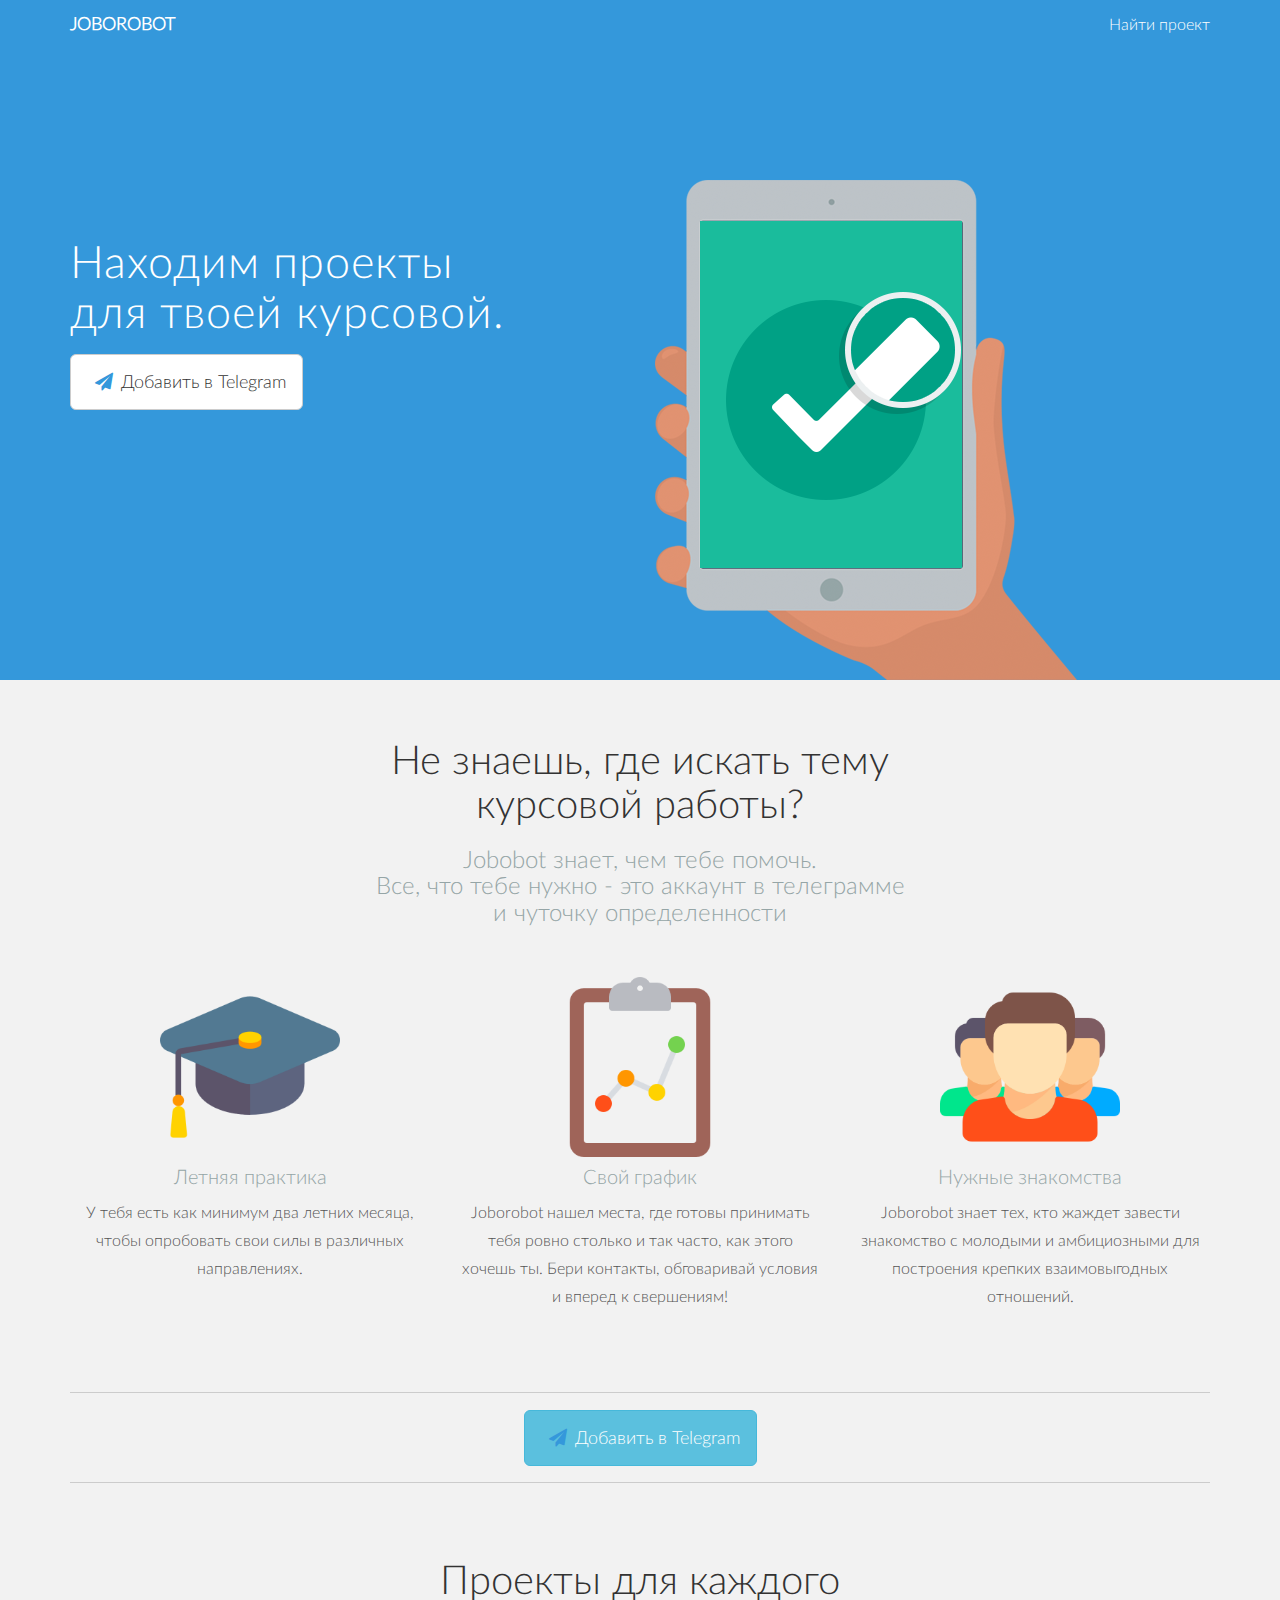
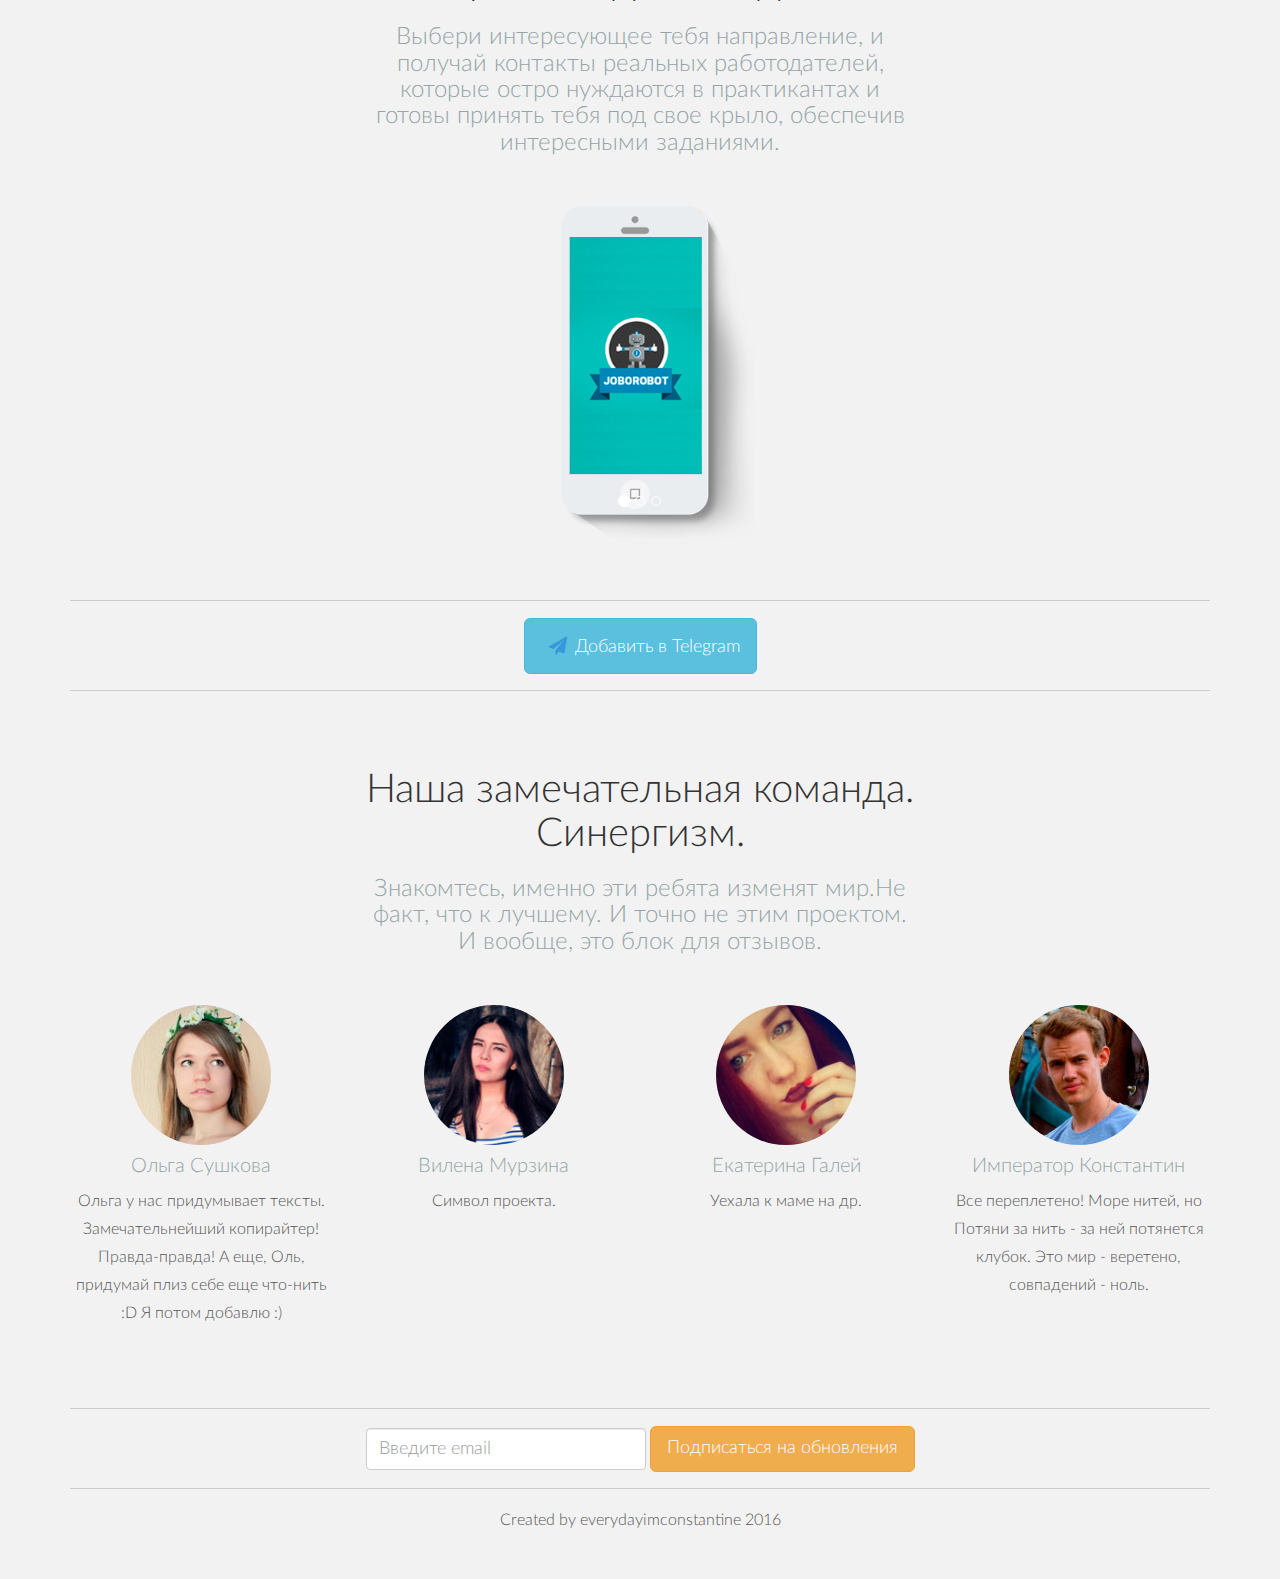
<file: index.html>
<!DOCTYPE html>
<html lang="en">
  <head>
    <meta charset="utf-8">
    <meta http-equiv="X-UA-Compatible" content="IE=edge">
    <meta name="viewport" content="width=device-width, initial-scale=1.0">
    <meta name="description" content="">
    <meta name="author" content="">
    <link rel="shortcut icon" href="assets/img/favicon.png">

    <title>JOBOROBOT - практика мечты</title>
   <link rel="shortcut icon" href="favicon.ico">
    <!-- Bootstrap core CSS -->
    <link href="assets/css/bootstrap.css" rel="stylesheet">

    <!-- Custom styles for this template -->
    <link href="assets/css/main.css" rel="stylesheet">
    <link href="assets/fonts/Lato2OFLWeb/Lato/latofonts.css" rel="stylesheet">
    <link rel="stylesheet" href="https://maxcdn.bootstrapcdn.com/font-awesome/4.6.1/css/font-awesome.min.css">

    <!-- Fonts from Google Fonts -->
<!--	<link href='http://fonts.googleapis.com/css?family=Lato:300,400,900' rel='stylesheet' type='text/css'>-->
    
    <!-- HTML5 shim and Respond.js IE8 support of HTML5 elements and media queries -->
    <!--[if lt IE 9]>
      <script src="https://oss.maxcdn.com/libs/html5shiv/3.7.0/html5shiv.js"></script>
      <script src="https://oss.maxcdn.com/libs/respond.js/1.3.0/respond.min.js"></script>
    <![endif]-->
  </head>

  <body>

    <!-- Fixed navbar -->
    <div class="navbar navbar-default navbar-fixed-top">
      <div class="container">
        <div class="navbar-header">
          <button type="button" class="navbar-toggle" data-toggle="collapse" data-target=".navbar-collapse">
            <span class="icon-bar"></span>
            <span class="icon-bar"></span>
            <span class="icon-bar"></span>
          </button>
          <a class="navbar-brand" href="#"><b>JOBOROBOT</b></a>
        </div>
        <div class="navbar-collapse collapse">
          <ul class="nav navbar-nav navbar-right">
            <li><a href="#">Найти проект</a></li>
          </ul>
        </div><!--/.nav-collapse -->
      </div>
    </div>

	<div id="headerwrap">
		<div class="container">
			<div class="row">
				<div class="col-lg-6">
					<h1>Находим проекты<br/>
					для твоей курсовой.</h1>
<!--                   pp-->
                    <!-- <form class="form-inline" role="form" action="https://docs.google.com/forms/d/1tlWGwQu0ZIfYarR83ceTKiAPiViKSMEs1W7-UP4tJ_A/formResponse" target="_self" method="POST" id="mG61Hd">
                    <div class="form-group">
					    <input type="text" name="entry.1828767371" class="form-control" id="exampleInputEmail1" placeholder="Введите email">
					  </div>
					  <button type="submit" class="btn btn-warning btn-lg">Получать обновления</button>
                      </form> -->
                      <a href="http://telegram.me/joborobot"
<button  onlick="return false;"  class="btn btn-default btn-lg"><i class="fa fa-paper-plane" aria-hidden="true"></i>Добавить в Telegram</button>
</a>

<!--                    pp-->
<!--
					<form class="form-inline" role="form">
					  <div class="form-group">
					    <input type="email" class="form-control" id="exampleInputEmail1" placeholder="Enter your email address">
					  </div>
					  <button type="submit" class="btn btn-warning btn-lg">Invite Me!</button>
					</form>					
-->
				</div><!-- /col-lg-6 -->
				<div class="col-lg-6">
					<img class="img-responsive" src="assets/img/ipad-hand.png" alt="">
				</div><!-- /col-lg-6 -->
				
			</div><!-- /row -->
		</div><!-- /container -->
	</div><!-- /headerwrap -->
	
	
	<div class="container">
		<div class="row mt centered">
			<div class="col-lg-6 col-lg-offset-3">
				<h1>Не знаешь, где искать тему курсовой работы?<br/>
</h1>
				<h3>Jobobot знает, чем тебе помочь. <br> Все, что тебе нужно - это аккаунт в телеграмме <br> и чуточку определенности</h3>
			</div>
		</div><!-- /row -->
		
		<div class="row mt centered">
			<div class="col-lg-4">
				<img src="assets/img/mortarboard.png" width="180" alt="">
				<h4>Летняя практика</h4>
				<p>У тебя есть как минимум два летних месяца, чтобы опробовать свои силы в различных направлениях.  </p>
			</div><!--/col-lg-4 -->

			<div class="col-lg-4">
				<img src="assets/img/form.png" width="180" alt="">
				<h4>Свой график</h4>
				<p>Joborobot нашел места, где готовы принимать тебя ровно столько и так часто, как этого хочешь ты. Бери контакты, обговаривай условия и вперед к свершениям!</p>

			</div><!--/col-lg-4 -->

			<div class="col-lg-4">
				<img src="assets/img/team.png" width="180" alt="">
				<h4>Нужные знакомства</h4>
				<p> Joborobot знает тех, кто жаждет завести знакомство с молодыми и амбициозными для построения крепких взаимовыгодных отношений.</p>

			</div><!--/col-lg-4 -->
		</div><!-- /row -->
	</div><!-- /container -->
	
	<div class="container">
		<hr>
		<div class="row centered">
			<div class="col-lg-6 col-lg-offset-3">
				 <!-- <form class="form-inline" role="form" action="https://docs.google.com/forms/d/1tlWGwQu0ZIfYarR83ceTKiAPiViKSMEs1W7-UP4tJ_A/formResponse" target="_self" method="POST" id="mG61Hd">
                    <div class="form-group">
					    <input type="text" name="entry.1828767371" class="form-control" id="exampleInputEmail1" placeholder="Введите email">
					  </div>
					  <button type="submit" class="btn btn-warning btn-lg">Подписаться на обновления</button>
                      </form>	 -->
                      <a href="http://telegram.me/joborobot"
<button  onlick="return false;"  class="btn btn-info btn-lg"><i class="fa fa-paper-plane" aria-hidden="true"></i>Добавить в Telegram</button>
</a>
			
			</div>
			<div class="col-lg-3"></div>
		</div><!-- /row -->
		<hr>
	</div><!-- /container -->
	
	<div class="container">
		<div class="row mt centered">
			<div class="col-lg-6 col-lg-offset-3">
				<h1>Проекты для каждого</h1>
				<h3>Выбери интересующее тебя направление, и получай контакты реальных работодателей, которые остро нуждаются в практикантах и готовы принять тебя под свое крыло, обеспечив интересными заданиями.</h3>
			</div>
		</div><!-- /row -->
	
		<! -- CAROUSEL -->
		<div class="row mt centered">
			<div class="col-lg-6 col-lg-offset-3">
				<div id="carousel-example-generic" class="carousel slide" data-ride="carousel">
				  <!-- Indicators -->
				  <ol class="carousel-indicators">
				    <li data-target="#carousel-example-generic" data-slide-to="0" class="active"></li>
				    <li data-target="#carousel-example-generic" data-slide-to="1"></li>
				    <li data-target="#carousel-example-generic" data-slide-to="2"></li>
				  </ol>
				
				  <!-- Wrapper for slides -->
				  <div class="carousel-inner">
				    <div class="item active">
				      <img src="assets/img/p01.png" alt="">
				    </div>
				    <div class="item">
				      <img src="assets/img/p02.png" alt="">
				    </div>
				    <div class="item">
				      <img src="assets/img/p03.png" alt="">
				    </div>
				  </div>
				</div>			
			</div><!-- /col-lg-8 -->
		</div><!-- /row -->
	</div><! --/container -->
	
	<div class="container">
		<hr>
		<div class="row centered">
			<div class="col-lg-6 col-lg-offset-3">
<!--			-->

<!--            -->
<a href="http://telegram.me/joborobot"
<button  onlick="return false;"  class="btn btn-info btn-lg"><i class="fa fa-paper-plane" aria-hidden="true"></i>Добавить в Telegram</button>
</a>
<!-- 				 <form class="form-inline" role="form" action="https://docs.google.com/forms/d/1tlWGwQu0ZIfYarR83ceTKiAPiViKSMEs1W7-UP4tJ_A/formResponse" target="_self" method="POST" id="mG61Hd">
                    <div class="form-group">
					    <input type="text" name="entry.1828767371" class="form-control" id="exampleInputEmail1" placeholder="Введите email">
					  </div>
					  <button type="submit" class="btn btn-warning btn-lg">Подписаться на обновления</button>
                      </form>	 -->			
			</div>
			<div class="col-lg-3"></div>
		</div><!-- /row -->
		<hr>
	</div><!-- /container -->

	<div class="container">
		<div class="row mt centered">
			<div class="col-lg-6 col-lg-offset-3">
				<h1>Наша замечательная команда.<br/>Синергизм.</h1>
				<h3>Знакомтесь, именно эти ребята изменят мир.Не факт, что к лучшему. И точно не этим проектом. <br>И вообще, это блок для отзывов.</h3>
			</div>
		</div><!-- /row -->
		
		<div class="row mt centered">
			<div class="col-lg-3">
				<img class="img-circle" src="assets/img/pic1.jpg" width="140" alt="">
				<h4>Ольга Сушкова</h4>
				<p>Ольга у нас придумывает тексты. Замечательнейший копирайтер! Правда-правда! А еще, Оль, придумай плиз себе еще что-нить :D
				Я потом добавлю :)</p>
				 
			</div><!--/col-lg-4 -->
			<div class="col-lg-3">
				<img class="img-circle" src="assets/img/pic2.jpg" width="140" alt="">
				<h4>Вилена Мурзина </h4>
				<p>Символ проекта.</p>
				 
			</div><!--/col-lg-4 -->

			<div class="col-lg-3">
				<img class="img-circle" src="assets/img/pic3.jpg" width="140" alt="">
				<h4>Екатерина Галей</h4>
				<p>Уехала к маме на др.</p>
				 
			</div><!--/col-lg-4 -->

			<div class="col-lg-3">
				<img class="img-circle" src="assets/img/pic4.jpg" width="140" alt="">
				<h4>Император Константин</h4>
				<p>Все переплетено! Море нитей, но 
Потяни за нить - за ней потянется клубок. 
Это мир - веретено, совпадений - ноль. </p>
				 
			</div><!--/col-lg-4 -->
		</div><!-- /row -->
	</div><!-- /container -->
	
	<div class="container">
		<hr>
		<div class="row centered">
			<div class="col-lg-6 col-lg-offset-3">
				<form class="form-inline" role="form" action="https://docs.google.com/forms/d/1tlWGwQu0ZIfYarR83ceTKiAPiViKSMEs1W7-UP4tJ_A/formResponse" target="_self" method="POST" id="mG61Hd">
                    <div class="form-group">
					    <input type="text" name="entry.1828767371" class="form-control" id="exampleInputEmail1" placeholder="Введите email">
					  </div>
					  <button type="submit" class="btn btn-warning btn-lg">Подписаться на обновления</button>
                      </form>				
			</div>
			<div class="col-lg-3"></div>
		</div><!-- /row -->
		<hr>
		<p class="centered">Created by everydayimconstantine 2016</p>
	</div><!-- /container -->
	
    <script type="text/javascript">(window.Image ? (new Image()) : document.createElement('img')).src = location.protocol + '//vk.com/rtrg?r=rI2IxlTO2azT*VDbOrsoYSTWoSbiSPKnee43YnAT2FBkKEH8Z*TLRqnomo7zuq5Zd*vjjeX4NdMn82ilVfkkc6ZraSWZZCWY1U0TEhBV3wTcsH3CTMSJ9v1l/yv54c9aEcxh/LvmVVM02uQ6JfRilZVZ*wQ6Jz3X*kHzH7CGxqI-';</script>
    <!-- Yandex.Metrika counter -->
<script type="text/javascript">
    (function (d, w, c) {
        (w[c] = w[c] || []).push(function() {
            try {
                w.yaCounter37812285 = new Ya.Metrika({
                    id:37812285,
                    clickmap:true,
                    trackLinks:true,
                    accurateTrackBounce:true,
                    webvisor:true
                });
            } catch(e) { }
        });

        var n = d.getElementsByTagName("script")[0],
            s = d.createElement("script"),
            f = function () { n.parentNode.insertBefore(s, n); };
        s.type = "text/javascript";
        s.async = true;
        s.src = "https://mc.yandex.ru/metrika/watch.js";

        if (w.opera == "[object Opera]") {
            d.addEventListener("DOMContentLoaded", f, false);
        } else { f(); }
    })(document, window, "yandex_metrika_callbacks");
</script>
<noscript><div><img src="https://mc.yandex.ru/watch/37812285" style="position:absolute; left:-9999px;" alt="" /></div></noscript>
<!-- /Yandex.Metrika counter -->
    <!-- Bootstrap core JavaScript
    ================================================== -->
    <!-- Placed at the end of the document so the pages load faster -->

  </body>
</html>
</file>
<file: assets/fonts/Lato2OFLWeb/Lato/latofonts.css>
/* Webfont: Lato-Black */@font-face {
    font-family: 'LatoWebBlack';
    src: url('fonts/Lato-Black.eot'); /* IE9 Compat Modes */
    src: url('fonts/Lato-Black.eot?#iefix') format('embedded-opentype'), /* IE6-IE8 */
         url('fonts/Lato-Black.woff2') format('woff2'), /* Modern Browsers */
         url('fonts/Lato-Black.woff') format('woff'), /* Modern Browsers */
         url('fonts/Lato-Black.ttf') format('truetype');
    font-style: normal;
    font-weight: normal;
    text-rendering: optimizeLegibility;
}

/* Webfont: Lato-BlackItalic */@font-face {
    font-family: 'LatoWebBlack';
    src: url('fonts/Lato-BlackItalic.eot'); /* IE9 Compat Modes */
    src: url('fonts/Lato-BlackItalic.eot?#iefix') format('embedded-opentype'), /* IE6-IE8 */
         url('fonts/Lato-BlackItalic.woff2') format('woff2'), /* Modern Browsers */
         url('fonts/Lato-BlackItalic.woff') format('woff'), /* Modern Browsers */
         url('fonts/Lato-BlackItalic.ttf') format('truetype');
    font-style: italic;
    font-weight: normal;
    text-rendering: optimizeLegibility;
}

/* Webfont: Lato-Bold */@font-face {
    font-family: 'LatoWebBold';
    src: url('fonts/Lato-Bold.eot'); /* IE9 Compat Modes */
    src: url('fonts/Lato-Bold.eot?#iefix') format('embedded-opentype'), /* IE6-IE8 */
         url('fonts/Lato-Bold.woff2') format('woff2'), /* Modern Browsers */
         url('fonts/Lato-Bold.woff') format('woff'), /* Modern Browsers */
         url('fonts/Lato-Bold.ttf') format('truetype');
    font-style: normal;
    font-weight: normal;
    text-rendering: optimizeLegibility;
}

/* Webfont: Lato-BoldItalic */@font-face {
    font-family: 'LatoWebBold';
    src: url('fonts/Lato-BoldItalic.eot'); /* IE9 Compat Modes */
    src: url('fonts/Lato-BoldItalic.eot?#iefix') format('embedded-opentype'), /* IE6-IE8 */
         url('fonts/Lato-BoldItalic.woff2') format('woff2'), /* Modern Browsers */
         url('fonts/Lato-BoldItalic.woff') format('woff'), /* Modern Browsers */
         url('fonts/Lato-BoldItalic.ttf') format('truetype');
    font-style: italic;
    font-weight: normal;
    text-rendering: optimizeLegibility;
}

/* Webfont: Lato-Hairline */@font-face {
    font-family: 'LatoWebHairline';
    src: url('fonts/Lato-Hairline.eot'); /* IE9 Compat Modes */
    src: url('fonts/Lato-Hairline.eot?#iefix') format('embedded-opentype'), /* IE6-IE8 */
         url('fonts/Lato-Hairline.woff2') format('woff2'), /* Modern Browsers */
         url('fonts/Lato-Hairline.woff') format('woff'), /* Modern Browsers */
         url('fonts/Lato-Hairline.ttf') format('truetype');
    font-style: normal;
    font-weight: normal;
    text-rendering: optimizeLegibility;
}

/* Webfont: Lato-HairlineItalic */@font-face {
    font-family: 'LatoWebHairline';
    src: url('fonts/Lato-HairlineItalic.eot'); /* IE9 Compat Modes */
    src: url('fonts/Lato-HairlineItalic.eot?#iefix') format('embedded-opentype'), /* IE6-IE8 */
         url('fonts/Lato-HairlineItalic.woff2') format('woff2'), /* Modern Browsers */
         url('fonts/Lato-HairlineItalic.woff') format('woff'), /* Modern Browsers */
         url('fonts/Lato-HairlineItalic.ttf') format('truetype');
    font-style: italic;
    font-weight: normal;
    text-rendering: optimizeLegibility;
}

/* Webfont: Lato-Heavy */@font-face {
    font-family: 'LatoWebHeavy';
    src: url('fonts/Lato-Heavy.eot'); /* IE9 Compat Modes */
    src: url('fonts/Lato-Heavy.eot?#iefix') format('embedded-opentype'), /* IE6-IE8 */
         url('fonts/Lato-Heavy.woff2') format('woff2'), /* Modern Browsers */
         url('fonts/Lato-Heavy.woff') format('woff'), /* Modern Browsers */
         url('fonts/Lato-Heavy.ttf') format('truetype');
    font-style: normal;
    font-weight: normal;
    text-rendering: optimizeLegibility;
}

/* Webfont: Lato-HeavyItalic */@font-face {
    font-family: 'LatoWebHeavy';
    src: url('fonts/Lato-HeavyItalic.eot'); /* IE9 Compat Modes */
    src: url('fonts/Lato-HeavyItalic.eot?#iefix') format('embedded-opentype'), /* IE6-IE8 */
         url('fonts/Lato-HeavyItalic.woff2') format('woff2'), /* Modern Browsers */
         url('fonts/Lato-HeavyItalic.woff') format('woff'), /* Modern Browsers */
         url('fonts/Lato-HeavyItalic.ttf') format('truetype');
    font-style: italic;
    font-weight: normal;
    text-rendering: optimizeLegibility;
}

/* Webfont: Lato-Italic */@font-face {
    font-family: 'LatoWeb';
    src: url('fonts/Lato-Italic.eot'); /* IE9 Compat Modes */
    src: url('fonts/Lato-Italic.eot?#iefix') format('embedded-opentype'), /* IE6-IE8 */
         url('fonts/Lato-Italic.woff2') format('woff2'), /* Modern Browsers */
         url('fonts/Lato-Italic.woff') format('woff'), /* Modern Browsers */
         url('fonts/Lato-Italic.ttf') format('truetype');
    font-style: italic;
    font-weight: normal;
    text-rendering: optimizeLegibility;
}

/* Webfont: Lato-Light */@font-face {
    font-family: 'LatoWebLight';
    src: url('fonts/Lato-Light.eot'); /* IE9 Compat Modes */
    src: url('fonts/Lato-Light.eot?#iefix') format('embedded-opentype'), /* IE6-IE8 */
         url('fonts/Lato-Light.woff2') format('woff2'), /* Modern Browsers */
         url('fonts/Lato-Light.woff') format('woff'), /* Modern Browsers */
         url('fonts/Lato-Light.ttf') format('truetype');
    font-style: normal;
    font-weight: normal;
    text-rendering: optimizeLegibility;
}

/* Webfont: Lato-LightItalic */@font-face {
    font-family: 'LatoWebLight';
    src: url('fonts/Lato-LightItalic.eot'); /* IE9 Compat Modes */
    src: url('fonts/Lato-LightItalic.eot?#iefix') format('embedded-opentype'), /* IE6-IE8 */
         url('fonts/Lato-LightItalic.woff2') format('woff2'), /* Modern Browsers */
         url('fonts/Lato-LightItalic.woff') format('woff'), /* Modern Browsers */
         url('fonts/Lato-LightItalic.ttf') format('truetype');
    font-style: italic;
    font-weight: normal;
    text-rendering: optimizeLegibility;
}

/* Webfont: Lato-Medium */@font-face {
    font-family: 'LatoWebMedium';
    src: url('fonts/Lato-Medium.eot'); /* IE9 Compat Modes */
    src: url('fonts/Lato-Medium.eot?#iefix') format('embedded-opentype'), /* IE6-IE8 */
         url('fonts/Lato-Medium.woff2') format('woff2'), /* Modern Browsers */
         url('fonts/Lato-Medium.woff') format('woff'), /* Modern Browsers */
         url('fonts/Lato-Medium.ttf') format('truetype');
    font-style: normal;
    font-weight: normal;
    text-rendering: optimizeLegibility;
}

/* Webfont: Lato-MediumItalic */@font-face {
    font-family: 'LatoWebMedium';
    src: url('fonts/Lato-MediumItalic.eot'); /* IE9 Compat Modes */
    src: url('fonts/Lato-MediumItalic.eot?#iefix') format('embedded-opentype'), /* IE6-IE8 */
         url('fonts/Lato-MediumItalic.woff2') format('woff2'), /* Modern Browsers */
         url('fonts/Lato-MediumItalic.woff') format('woff'), /* Modern Browsers */
         url('fonts/Lato-MediumItalic.ttf') format('truetype');
    font-style: italic;
    font-weight: normal;
    text-rendering: optimizeLegibility;
}

/* Webfont: Lato-Regular */@font-face {
    font-family: 'LatoWeb';
    src: url('fonts/Lato-Regular.eot'); /* IE9 Compat Modes */
    src: url('fonts/Lato-Regular.eot?#iefix') format('embedded-opentype'), /* IE6-IE8 */
         url('fonts/Lato-Regular.woff2') format('woff2'), /* Modern Browsers */
         url('fonts/Lato-Regular.woff') format('woff'), /* Modern Browsers */
         url('fonts/Lato-Regular.ttf') format('truetype');
    font-style: normal;
    font-weight: normal;
    text-rendering: optimizeLegibility;
}

/* Webfont: Lato-Semibold */@font-face {
    font-family: 'LatoWebSemibold';
    src: url('fonts/Lato-Semibold.eot'); /* IE9 Compat Modes */
    src: url('fonts/Lato-Semibold.eot?#iefix') format('embedded-opentype'), /* IE6-IE8 */
         url('fonts/Lato-Semibold.woff2') format('woff2'), /* Modern Browsers */
         url('fonts/Lato-Semibold.woff') format('woff'), /* Modern Browsers */
         url('fonts/Lato-Semibold.ttf') format('truetype');
    font-style: normal;
    font-weight: normal;
    text-rendering: optimizeLegibility;
}

/* Webfont: Lato-SemiboldItalic */@font-face {
    font-family: 'LatoWebSemibold';
    src: url('fonts/Lato-SemiboldItalic.eot'); /* IE9 Compat Modes */
    src: url('fonts/Lato-SemiboldItalic.eot?#iefix') format('embedded-opentype'), /* IE6-IE8 */
         url('fonts/Lato-SemiboldItalic.woff2') format('woff2'), /* Modern Browsers */
         url('fonts/Lato-SemiboldItalic.woff') format('woff'), /* Modern Browsers */
         url('fonts/Lato-SemiboldItalic.ttf') format('truetype');
    font-style: italic;
    font-weight: normal;
    text-rendering: optimizeLegibility;
}

/* Webfont: Lato-Thin */@font-face {
    font-family: 'LatoWebThin';
    src: url('fonts/Lato-Thin.eot'); /* IE9 Compat Modes */
    src: url('fonts/Lato-Thin.eot?#iefix') format('embedded-opentype'), /* IE6-IE8 */
         url('fonts/Lato-Thin.woff2') format('woff2'), /* Modern Browsers */
         url('fonts/Lato-Thin.woff') format('woff'), /* Modern Browsers */
         url('fonts/Lato-Thin.ttf') format('truetype');
    font-style: normal;
    font-weight: normal;
    text-rendering: optimizeLegibility;
}

/* Webfont: Lato-ThinItalic */@font-face {
    font-family: 'LatoWebThin';
    src: url('fonts/Lato-ThinItalic.eot'); /* IE9 Compat Modes */
    src: url('fonts/Lato-ThinItalic.eot?#iefix') format('embedded-opentype'), /* IE6-IE8 */
         url('fonts/Lato-ThinItalic.woff2') format('woff2'), /* Modern Browsers */
         url('fonts/Lato-ThinItalic.woff') format('woff'), /* Modern Browsers */
         url('fonts/Lato-ThinItalic.ttf') format('truetype');
    font-style: italic;
    font-weight: normal;
    text-rendering: optimizeLegibility;
}
</file>
<file: assets/css/main.css>
/*
 * Author: Carlos Alvarez
 * URL: http://alvarez.is
 *
 * Project Name: FLATTY - Free Bootstrap 3 Theme
 * Version: 1.0
 * URL: http://blacktie.co
 */

body {
  background-color: #f2f2f2;
    font-family: 'LatoWebLight', sans-serif;
    font-weight: 300;
    font-size: 16px;
    color: #555;

    -webkit-font-smoothing: antialiased;
    -webkit-overflow-scrolling: touch;
}

/* Titles */
h1, h2, h3, h4, h5, h6 {
    font-family: 'LatoWebLight', sans-serif;
    font-weight: 300;
    color: #333;
}

h1 {
	font-size: 40px;
}

h3 {
	color: #95a5a6;
	font-weight: 400;
}

h4 {
	color: #95a5a6;
	font-weight: 400;
	font-size: 20px;
}

/* Paragraph & Typographic */
p {
    line-height: 28px;
    margin-bottom: 25px;
    font-size: 16px;
}

.centered {
    text-align: center;
}

/* Links */
a {
    color: #3498db;
    word-wrap: break-word;

    -webkit-transition: color 0.1s ease-in, background 0.1s ease-in;
    -moz-transition: color 0.1s ease-in, background 0.1s ease-in;
    -ms-transition: color 0.1s ease-in, background 0.1s ease-in;
    -o-transition: color 0.1s ease-in, background 0.1s ease-in;
    transition: color 0.1s ease-in, background 0.1s ease-in;
}

a:hover,
a:focus {
    color: #7b7b7b;
    text-decoration: none;
    outline: 0;
}

a:before,
a:after {
    -webkit-transition: color 0.1s ease-in, background 0.1s ease-in;
    -moz-transition: color 0.1s ease-in, background 0.1s ease-in;
    -ms-transition: color 0.1s ease-in, background 0.1s ease-in;
    -o-transition: color 0.1s ease-in, background 0.1s ease-in;
    transition: color 0.1s ease-in, background 0.1s ease-in;
}

 hr {
    display: block;
    height: 1px;
    border: 0;
    border-top: 1px solid #ccc;
    margin: 1em 0;
    padding: 0;
}

.navbar-default {
	background-color: #3498db;
	border-color: transparent;
}

.navbar-default .navbar-brand {
	color: white;
}

.navbar-default .navbar-nav > li > a {
	color: white;
}

/* Helpers */

.mt {
	margin-top: 40px;
	margin-bottom: 40px;
}

.form-control {
	height: 42px;
	font-size: 18px;
	width: 280px;
}

i {
	margin: 8px;
	color: #3498db; 
}


/* HeaderWrap */
#headerwrap {
	/* background: url(../img/bg01.jpg) no-repeat center top; */
	background-color: #3498db;
	margin-top: -20px;
	padding-top:200px;
	background-attachment: relative;
	background-position: center center;
	min-height: 650px;
	width: 100%;
	
    -webkit-background-size: 100%;
    -moz-background-size: 100%;
    -o-background-size: 100%;
    background-size: 100%;

    -webkit-background-size: cover;
    -moz-background-size: cover;
    -o-background-size: cover;
    background-size: cover;
}

#headerwrap h1 {
	margin-top: 60px;
	margin-bottom: 15px;
	color: white;
	font-size: 45px;
	font-weight: 300;
	letter-spacing: 1px;
}
</file>
